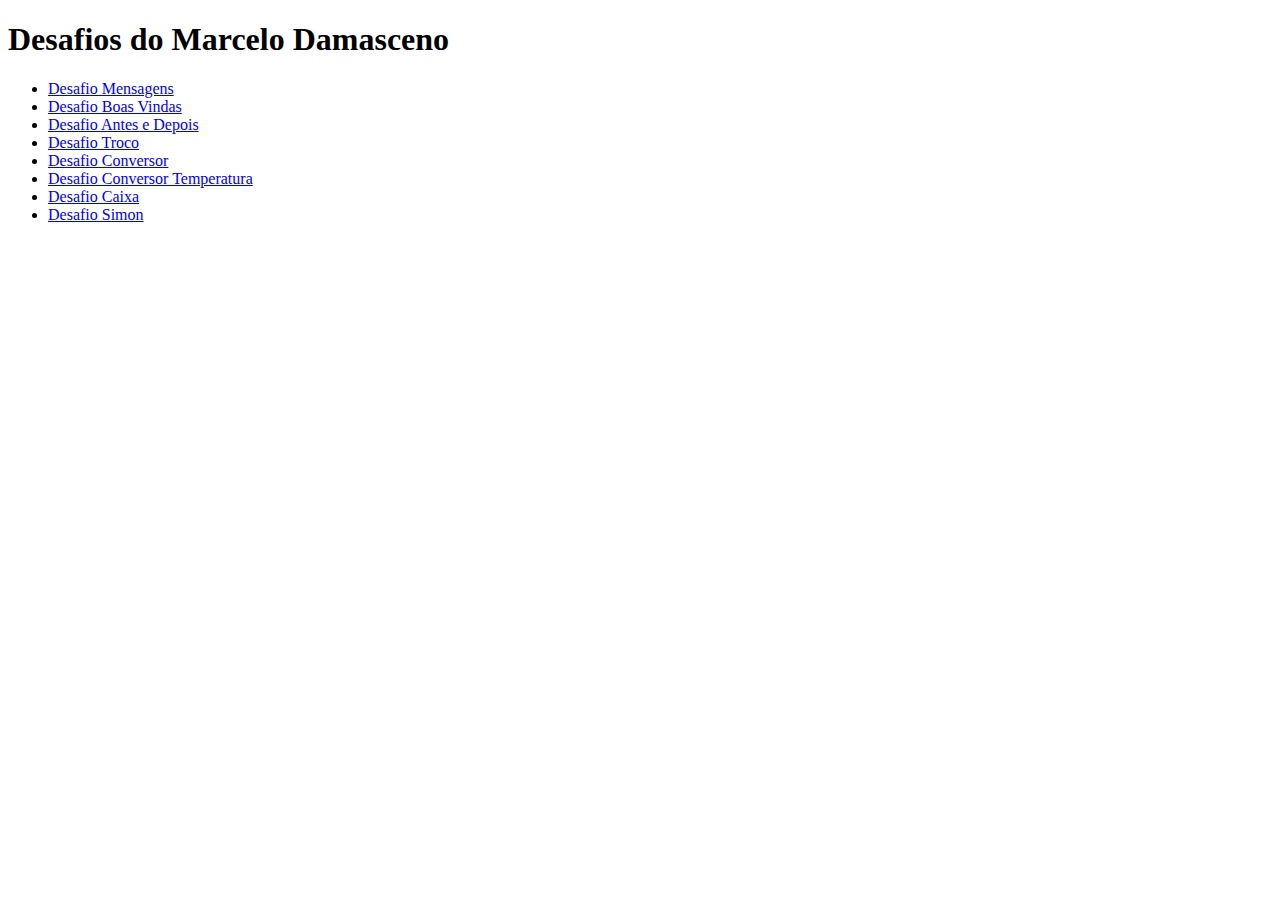
<file: index.html>
<!DOCTYPE html>
<html lang="en">

<head>
  <meta charset="UTF-8">
  <meta http-equiv="X-UA-Compatible" content="IE=edge">
  <meta name="viewport" content="width=device-width, initial-scale=1.0">
  <title>Desafios</title>
  <link rel="stylesheet" href="https://cdn.jsdelivr.net/npm/bootstrap@5.1.1/dist/css/bootstrap.min.css"
    integrity="sha384-F3w7mX95PdgyTmZZMECAngseQB83DfGTowi0iMjiWaeVhAn4FJkqJByhZMI3AhiU" crossorigin="anonymous">
  <script src="https://cdn.jsdelivr.net/npm/bootstrap@5.1.1/dist/js/bootstrap.min.js"
    integrity="sha384-skAcpIdS7UcVUC05LJ9Dxay8AXcDYfBJqt1CJ85S/CFujBsIzCIv+l9liuYLaMQ/"
    crossorigin="anonymous"></script>
</head>

<body>
  <div class="container">
    <div class="row">
      <h1>Desafios do Marcelo Damasceno</h1>
    </div>
    <div class="row">
      <ul class="list-group">
        <li class="list-group-item"><a href="https://marmundo.github.io/desafios-js/desafio-mensagens/">
            Desafio Mensagens
          </a></li>
        <li class="list-group-item"><a href="https://marmundo.github.io/desafios-js/desafio-boasvindas/">
            Desafio Boas Vindas
          </a></li>
        <li class="list-group-item"><a href="https://marmundo.github.io/desafios-js/desafio-antes-depois/">
            Desafio Antes e Depois
          </a></li>
        <li class="list-group-item"><a href="https://marmundo.github.io/desafios-js/desafio-troco/">
            Desafio Troco
          </a></li>
        <li class="list-group-item"><a href="https://marmundo.github.io/desafios-js/desafio-conversor/">
            Desafio Conversor
          </a></li>
        <li class="list-group-item"><a href="https://marmundo.github.io/desafios-js/desafio-conversor-temperatura/">
            Desafio Conversor Temperatura
          </a></li>
        <li class="list-group-item"><a href="https://marmundo.github.io/desafios-js/desafio-caixa/">
            Desafio Caixa
          </a></li>
          <li class="list-group-item"><a href="https://marmundo.github.io/desafios-js/desafio-simon/">
            Desafio Simon
          </a></li>
      </ul>
    </div>
  </div>
</body>

</html>
</file>
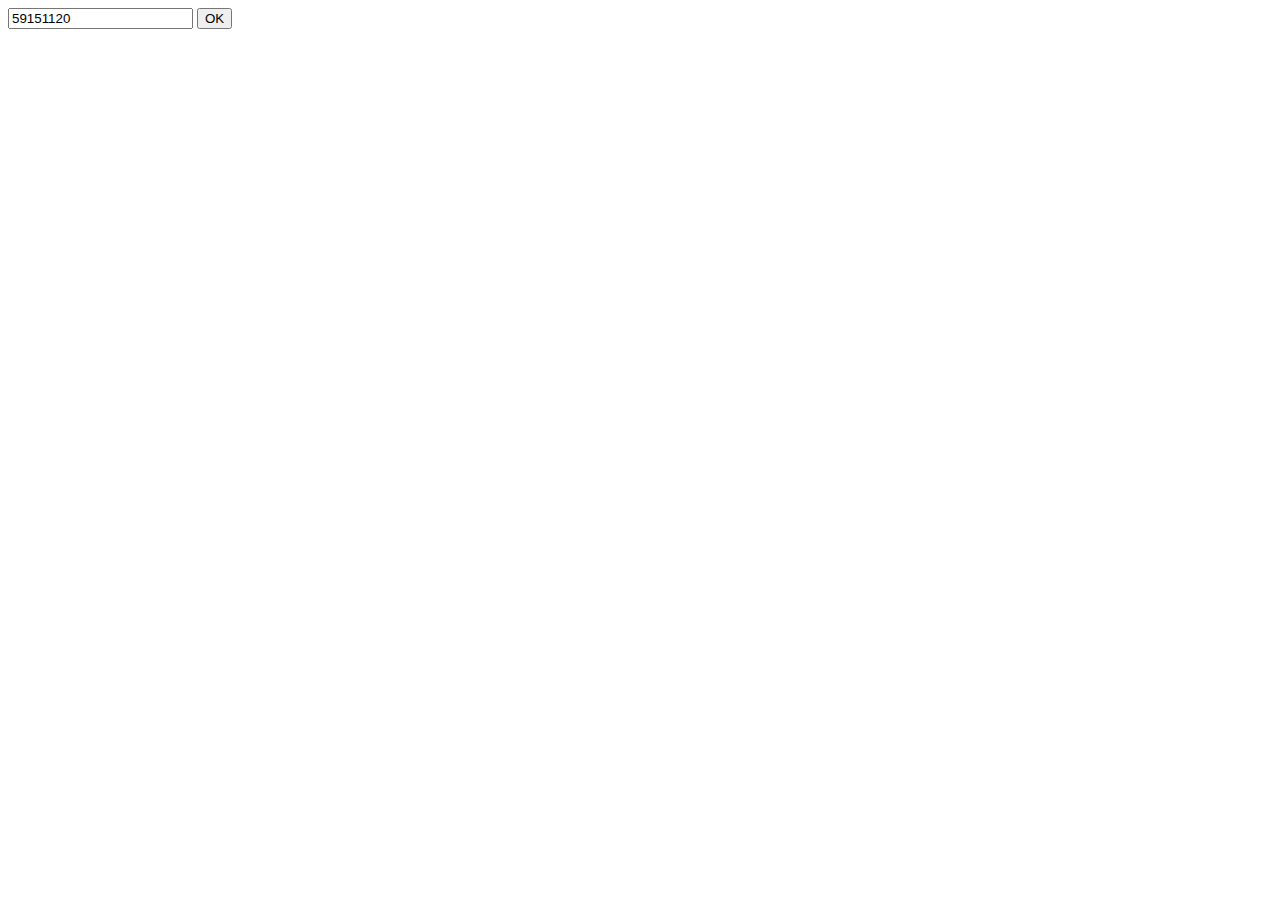
<file: assincrono/index.html>
<!DOCTYPE html>
<html lang="en">
  <head>
    <meta charset="UTF-8" />
    <meta http-equiv="X-UA-Compatible" content="IE=edge" />
    <meta name="viewport" content="width=device-width, initial-scale=1.0" />
    <title>CEP</title>
  </head>
  <body>
    <form action="" method="get">
      <input type="number" name="cep" id="" value="59151120">
      <button id="getEndereco">OK</button>
    </form>
    <div id="endereco"></div>
    <script src="js-assincrono-CEP.js"></script>
  </body>
</html>
</file>
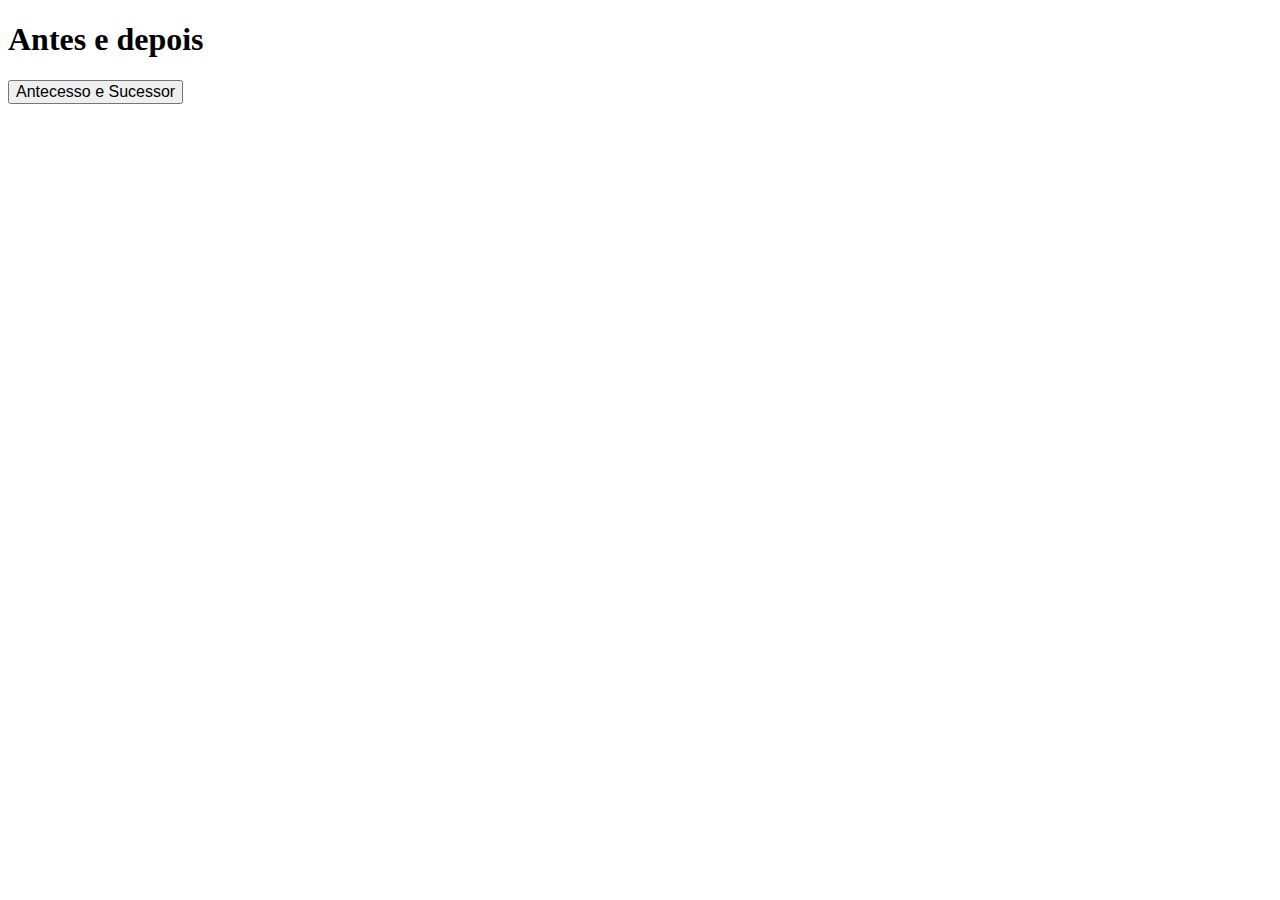
<file: desafio-antes-depois/index.html>
<!DOCTYPE html>
<html lang="pt-br">

<head>
  <meta charset="UTF-8">
  <meta http-equiv="X-UA-Compatible" content="IE=edge">
  <meta name="viewport" content="width=device-width, initial-scale=1.0">
  <title>Desafio Mensagens</title>
  <link rel="stylesheet" href="https://cdn.jsdelivr.net/npm/bootstrap@5.1.1/dist/css/bootstrap.min.css"
    integrity="sha384-F3w7mX95PdgyTmZZMECAngseQB83DfGTowi0iMjiWaeVhAn4FJkqJByhZMI3AhiU" crossorigin="anonymous">
  <script src="https://cdn.jsdelivr.net/npm/bootstrap@5.1.1/dist/js/bootstrap.min.js"
    integrity="sha384-skAcpIdS7UcVUC05LJ9Dxay8AXcDYfBJqt1CJ85S/CFujBsIzCIv+l9liuYLaMQ/"
    crossorigin="anonymous"></script>
  <style>
    button {
      font-size: 16px;
    }
  </style>
</head>

<body>
  <div class="container">
    <div class="row">
      <h1>Antes e depois</h1>
    </div>
    <div class="row">
      <div class="col">
        <button class="btn btn-primary" onclick="bt1()">Antecesso e Sucessor</button>
      </div>
    </div>



</body>
</div>
<script>
  function bt1() {
    var num = prompt("Digite um número inteiro qualquer")
    alert(`Antes de ${num}, temos o número ${num - 1}\n Depois de ${num}, temos o número ${num + 1}`)
  }
</script>

</html>
</file>
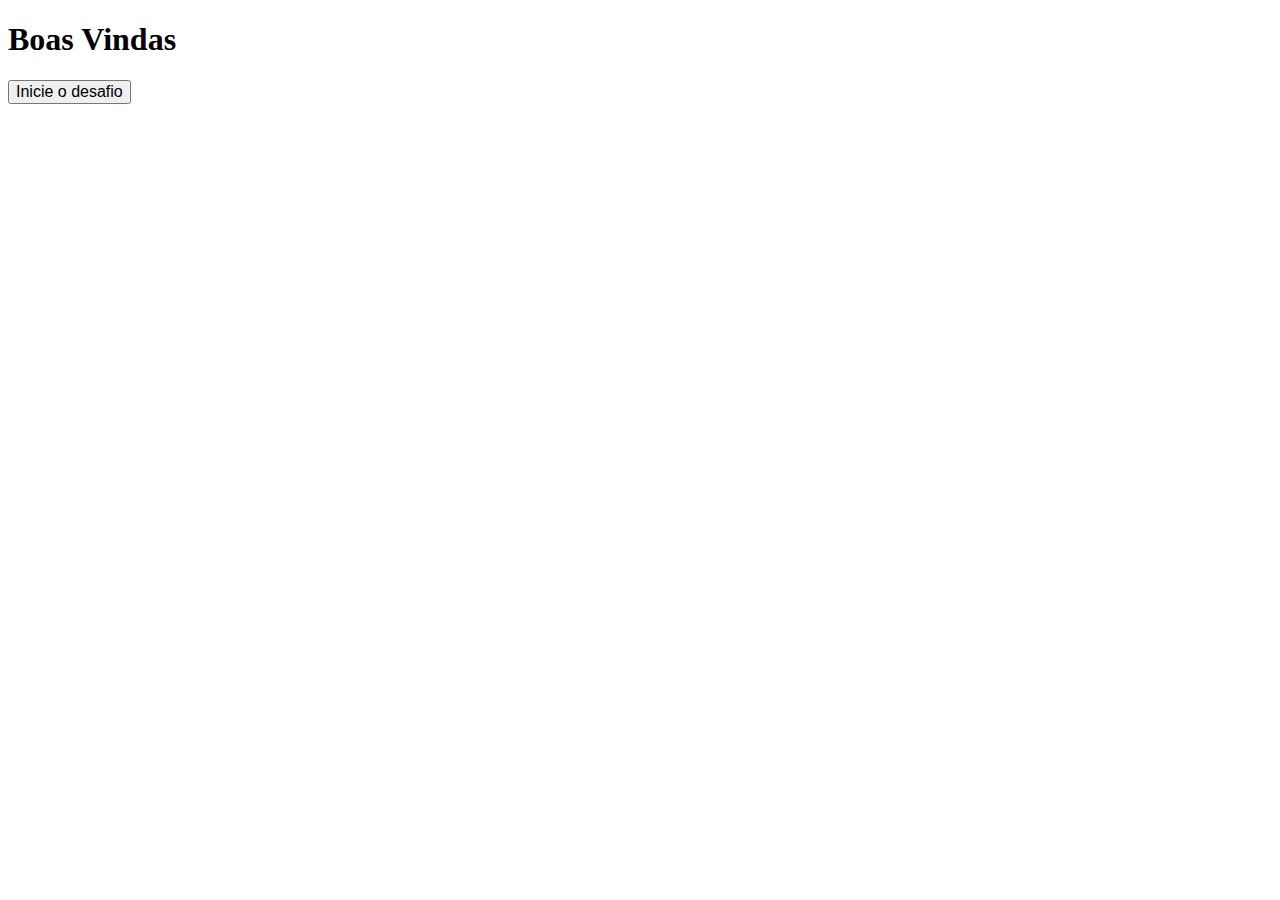
<file: desafio-boasvindas/index.html>
<!DOCTYPE html>
<html lang="pt-br">

<head>
  <meta charset="UTF-8">
  <meta http-equiv="X-UA-Compatible" content="IE=edge">
  <meta name="viewport" content="width=device-width, initial-scale=1.0">
  <title>Desafio Mensagens</title>
  <link rel="stylesheet" href="https://cdn.jsdelivr.net/npm/bootstrap@5.1.1/dist/css/bootstrap.min.css"
    integrity="sha384-F3w7mX95PdgyTmZZMECAngseQB83DfGTowi0iMjiWaeVhAn4FJkqJByhZMI3AhiU" crossorigin="anonymous">
  <script src="https://cdn.jsdelivr.net/npm/bootstrap@5.1.1/dist/js/bootstrap.min.js"
    integrity="sha384-skAcpIdS7UcVUC05LJ9Dxay8AXcDYfBJqt1CJ85S/CFujBsIzCIv+l9liuYLaMQ/"
    crossorigin="anonymous"></script>
  <style>
    button {
      font-size: 16px;
    }
  </style>
</head>

<body>
  <div class="container">
    <div class="row">
      <h1>Boas Vindas</h1>
    </div>
    <div class="row">
      <div class="col">
        <button class="btn btn-primary" onclick="bt()">Inicie o desafio</button>
      </div>
    </div>



</body>
</div>
<script>
  function bt() {
    var nome = prompt("Qual o seu nome?")
    var idade = prompt(`Olá, ${nome}! Quantos anos você tem?`)
    alert(`Acabei de conhecer ${nome}, que tem ${idade} anos de idade!`)
  }

</script>

</html>
</file>
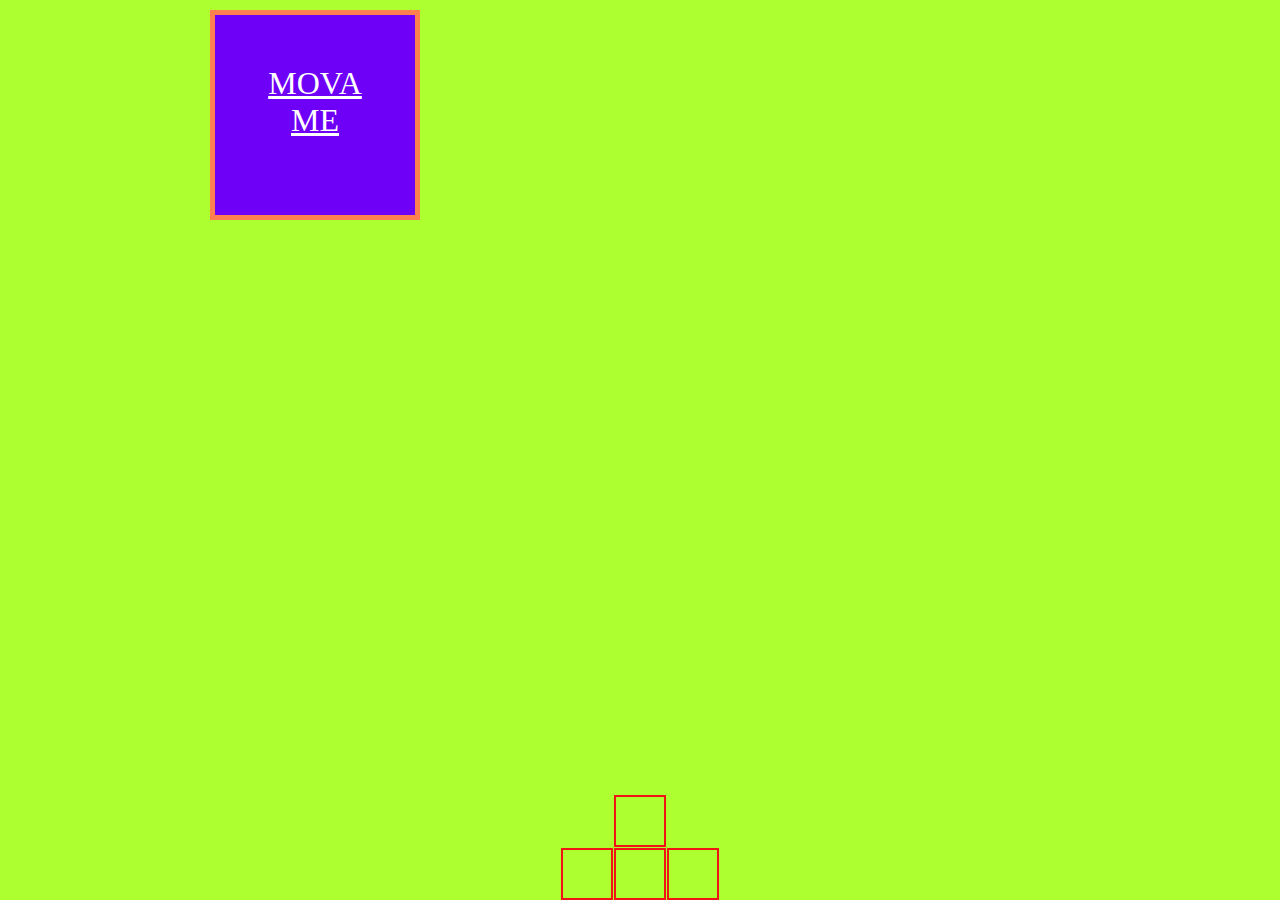
<file: desafio-caixa/index.html>
<!DOCTYPE html>
<html lang="pt-BR">

<head>
  <meta charset="UTF-8">
  <meta name="viewport" content="width=device-width, initial-scale=1.0">
  <link rel="stylesheet" href="style.css">
  <link rel="stylesheet" href="https://cdnjs.cloudflare.com/ajax/libs/font-awesome/5.15.1/css/all.min.css"
    integrity="sha512-+4zCK9k+qNFUR5X+cKL9EIR+ZOhtIloNl9GIKS57V1MyNsYpYcUrUeQc9vNfzsWfV28IaLL3i96P9sdNyeRssA=="
    crossorigin="anonymous" />
  <title>Document</title>


</head>

<body>


  <div id="caixa">
    <p class="center" id="texto_caixa">MOVA ME</p>
  </div>


  <div id="wrapper">
    <div id="controls">
      <i id="keyboard_key_up" class="fas fa-arrow-up movements_control"></i>

      <i id="keyboard_key_left" class="fas fa-arrow-left movements_control"></i>
      <i id="keyboard_key_down" class="fas fa-arrow-down movements_control"></i>
      <i id="keyboard_key_right" class="fas fa-arrow-right movements_control"></i>
    </div>
  </div>

  <script src="script.js"></script>
</body>

</html>
</file>
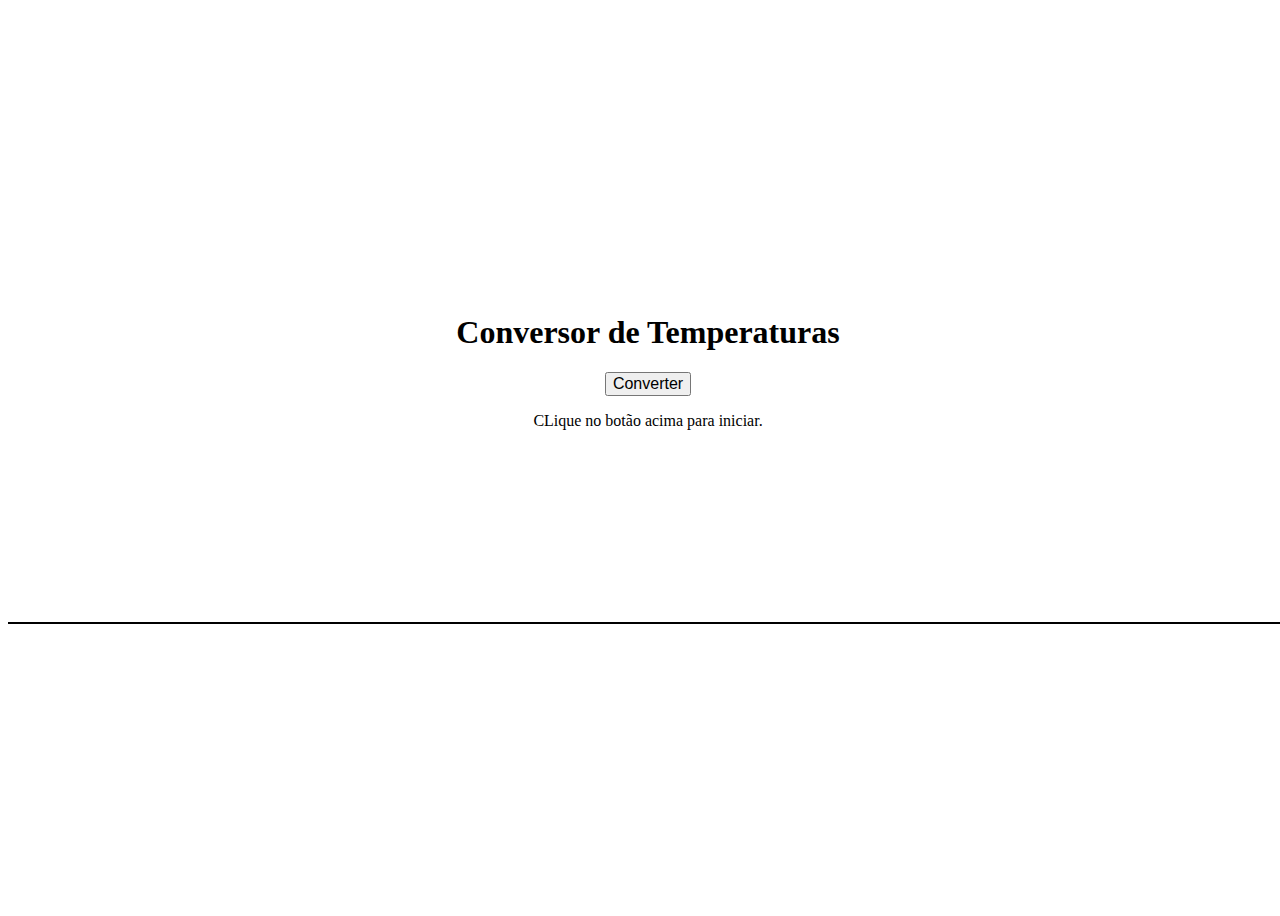
<file: desafio-conversor-temperatura/index.html>
<!DOCTYPE html>
<html lang="pt-br">

<head>
  <meta charset="UTF-8">
  <meta http-equiv="X-UA-Compatible" content="IE=edge">
  <meta name="viewport" content="width=device-width, initial-scale=1.0">
  <title>Desafio Conversor</title>
  <!-- CSS only -->
  <link href="https://cdn.jsdelivr.net/npm/bootstrap@5.1.1/dist/css/bootstrap.min.css" rel="stylesheet"
    integrity="sha384-F3w7mX95PdgyTmZZMECAngseQB83DfGTowi0iMjiWaeVhAn4FJkqJByhZMI3AhiU" crossorigin="anonymous">

  <!-- JavaScript Bundle with Popper -->
  <script src="https://cdn.jsdelivr.net/npm/bootstrap@5.1.1/dist/js/bootstrap.bundle.min.js"
    integrity="sha384-/bQdsTh/da6pkI1MST/rWKFNjaCP5gBSY4sEBT38Q/9RBh9AH40zEOg7Hlq2THRZ"
    crossorigin="anonymous"></script>
  <style>
    button {
      font-size: 16px;
    }

    .container {
      height: 100vh;
      width: 100vw;
      display: flex;
      align-items: center;
      justify-content: center;
    }

    .principal {
      width: 100vw;

    }

    .mt15 {
      margin-top: 15%;
    }

    #content {
      border: 1pt solid black
    }

    .center {
      text-align: center;
    }
  </style>
</head>

<body>
  <div class="container ">
    <div class="principal">
      <div class="row">
        <div class="col-12 ">
          <h1 class="center">Conversor de Temperaturas</h1>
        </div>
      </div>

      <div class="row mt-3 justify-content-center ">
        <div class="col-5 center">
          <button class="btn btn-primary" onclick="bt1()">Converter</button>
          <p>CLique no botão acima para iniciar.</p>
        </div>
      </div>

      <div class="row">
        <div class="col mt15 border border-dark border-4" id="content">

        </div>
      </div>
    </div>
  </div>

  <script>
    function bt1() {
      var temperatura = prompt("Digite uma temperatura em Celsius?")
      var content = document.querySelector("#content");

      content.innerHTML = `<h3>A temperatura de ${temperatura} C, corresponte a...</h3>\n
      <p>
        ${(temperatura * 9 / 5) + 32} F (Fahrenheit) </p>
        <p>${Number(temperatura) + 273.15} K (Kelvin)\n </p>
      `
    }
  </script>
</body>


</html>
</file>
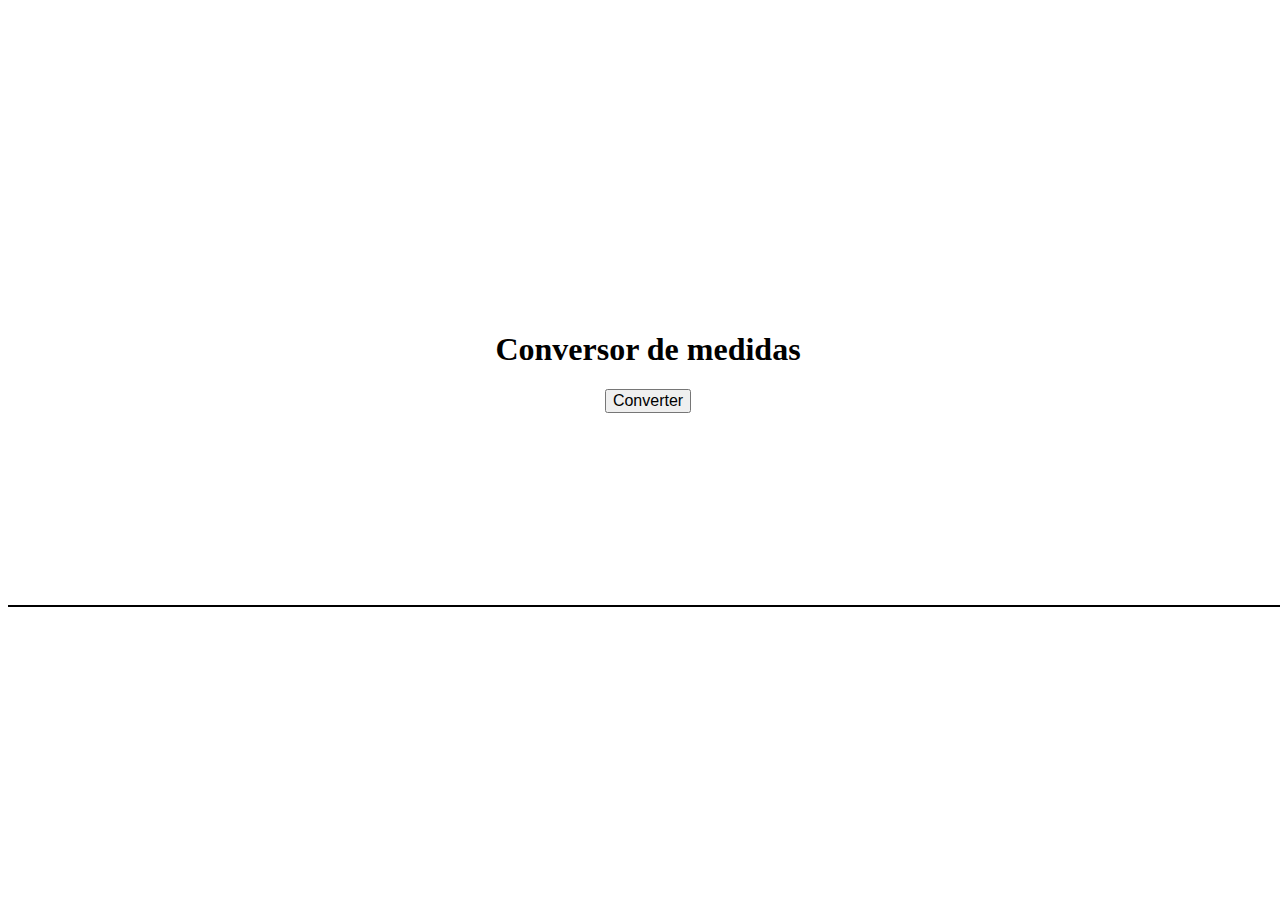
<file: desafio-conversor/index.html>
<!DOCTYPE html>
<html lang="pt-br">

<head>
  <meta charset="UTF-8">
  <meta http-equiv="X-UA-Compatible" content="IE=edge">
  <meta name="viewport" content="width=device-width, initial-scale=1.0">
  <title>Desafio Conversor</title>
  <!-- CSS only -->
  <link href="https://cdn.jsdelivr.net/npm/bootstrap@5.1.1/dist/css/bootstrap.min.css" rel="stylesheet"
    integrity="sha384-F3w7mX95PdgyTmZZMECAngseQB83DfGTowi0iMjiWaeVhAn4FJkqJByhZMI3AhiU" crossorigin="anonymous">

  <!-- JavaScript Bundle with Popper -->
  <script src="https://cdn.jsdelivr.net/npm/bootstrap@5.1.1/dist/js/bootstrap.bundle.min.js"
    integrity="sha384-/bQdsTh/da6pkI1MST/rWKFNjaCP5gBSY4sEBT38Q/9RBh9AH40zEOg7Hlq2THRZ"
    crossorigin="anonymous"></script>
  <style>
    button {
      font-size: 16px;
    }

    .container {
      height: 100vh;
      width: 100vw;
      display: flex;
      align-items: center;
      justify-content: center;
    }

    .principal {
      width: 100vw;

    }

    .mt15 {
      margin-top: 15%;
    }

    #content {
      border: 1pt solid black
    }

    .center {
      text-align: center;
    }
  </style>
</head>

<body>




  <div class="container ">
    <div class="principal">
      <div class="row">
        <div class="col-12 ">
          <h1 class="center">Conversor de medidas</h1>
        </div>
      </div>

      <div class="row mt-3 justify-content-center ">
        <div class="col-5 center">
          <button class="btn btn-primary" onclick="bt1()">Converter</button>
        </div>
      </div>

      <div class="row">
        <div class="col mt15 border border-dark border-4" id="content">

        </div>
      </div>
    </div>
  </div>

  <script>
    function bt1() {
      var distancia = prompt("Digite uma distância em metros (m)?")
      var content = document.querySelector("#content");

      content.innerHTML = `<h2>A distância de ${distancia} metros, corresponte a...</h2>\n
      <p>
        ${distancia / 100} quilometros (km) </p>
        <p>${distancia / 10} Hm\n </p>
          <p>${distancia / 10} Dam\n </p>
            <p>${distancia * 10} dm\n </p>
              <p>${distancia * 100} cm\n </p>
                <p>${distancia * 100} mm\n </p>
     
      `
    }
  </script>
</body>


</html>
</file>
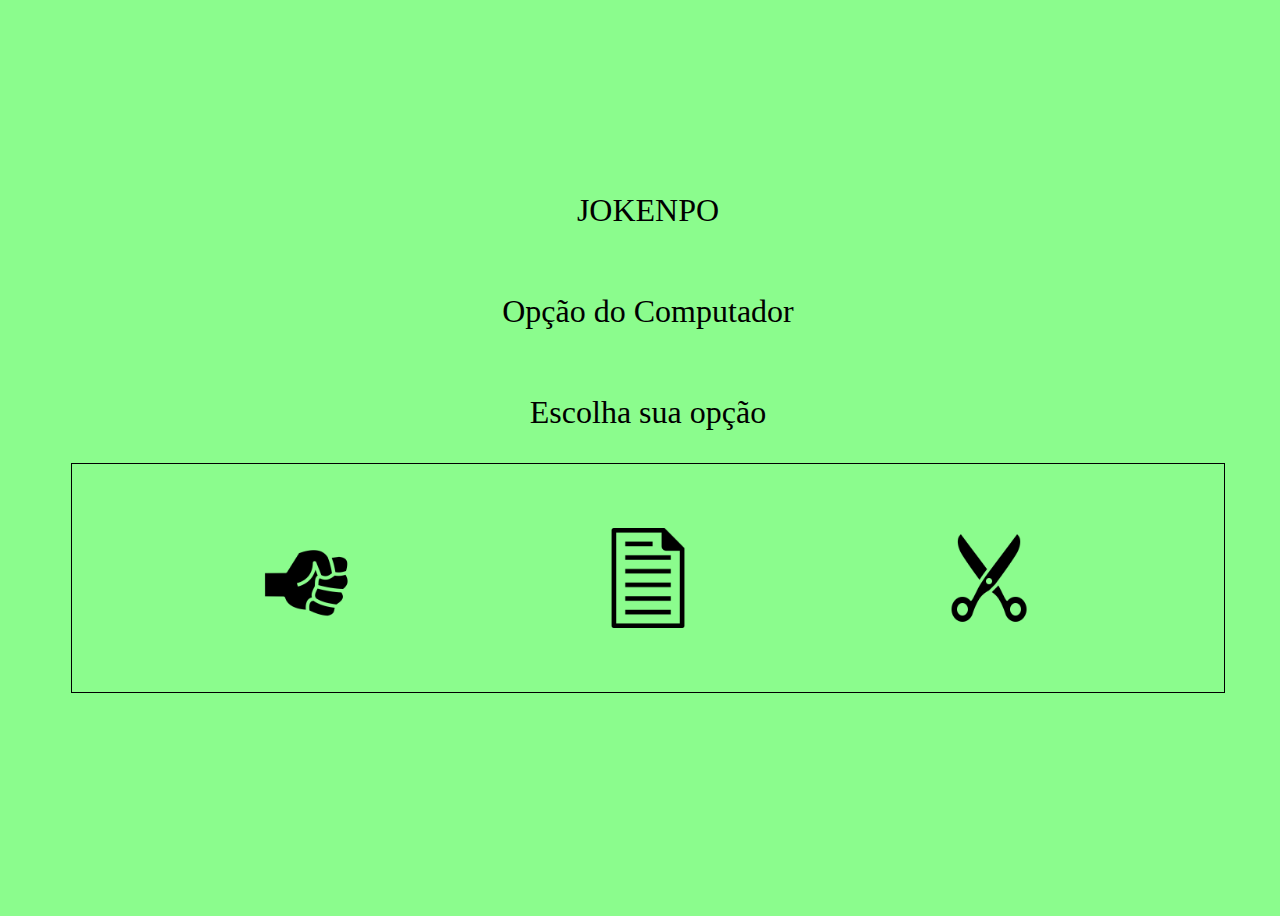
<file: desafio-jokenpo/index.html>
<!DOCTYPE html>
<html lang="pt-br">
<head>
  <meta charset="UTF-8">
  <meta http-equiv="X-UA-Compatible" content="IE=edge">
  <meta name="viewport" content="width=device-width, initial-scale=1.0">
  <title>JOKENPO</title>
  <link rel="stylesheet" href="style.css">
</head>
<body>
  <div id="container">
    <div id="titulo">
      <p id="titulo-jogo">JOKENPO</p>
    </div>
    <p>Opção do Computador</p>
    <div class="center" id="escolha-ia">
      
    </div>
    <p>Escolha sua opção</p>
    <div id="opcoes-jogador">
      
      <div class="center" id="pedra" onclick="escolher('pedra')">
        <img src="images/pedra.png" alt="pedra" srcset="" width="10px" height="10px">
      </div>
      <div class="center" id="papel" onclick="escolher('papel')">
        <img src="images/papel.png" alt="papel" srcset="">
      </div>
      <div class="center" id="tesoura" onclick="escolher('tesoura')">
        <img src="images/tesoura.png" alt="tesoura" srcset="">
      </div>
    </div>
    <div id="resultado" >
      <p id="resultado-jogo"></p>
    </div>
  </div>
<script src="script.js"></script>
</body>

</html>
</file>
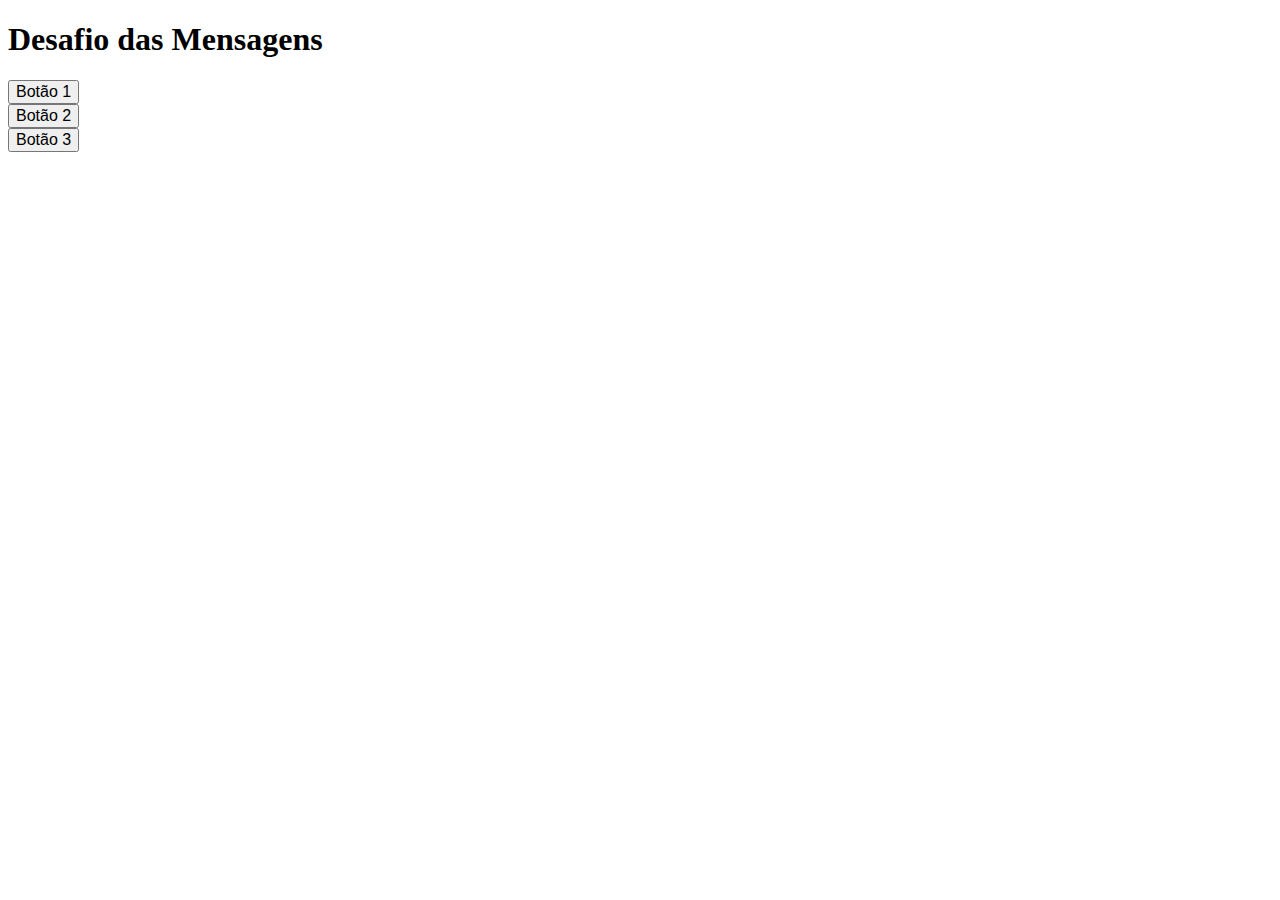
<file: desafio-mensagens/index.html>
<!DOCTYPE html>
<html lang="pt-br">

<head>
  <meta charset="UTF-8">
  <meta http-equiv="X-UA-Compatible" content="IE=edge">
  <meta name="viewport" content="width=device-width, initial-scale=1.0">
  <title>Desafio Mensagens</title>
  <link rel="stylesheet" href="https://cdn.jsdelivr.net/npm/bootstrap@5.1.1/dist/css/bootstrap.min.css"
    integrity="sha384-F3w7mX95PdgyTmZZMECAngseQB83DfGTowi0iMjiWaeVhAn4FJkqJByhZMI3AhiU" crossorigin="anonymous">
  <script src="https://cdn.jsdelivr.net/npm/bootstrap@5.1.1/dist/js/bootstrap.min.js"
    integrity="sha384-skAcpIdS7UcVUC05LJ9Dxay8AXcDYfBJqt1CJ85S/CFujBsIzCIv+l9liuYLaMQ/"
    crossorigin="anonymous"></script>
  <style>
    button {
      font-size: 16px;
    }
  </style>
</head>

<body>
  <div class="container">
    <div class="row">
      <h1>Desafio das Mensagens</h1>
    </div>
    <div class="row">
      <div class="col-4">
        <button class="btn btn-primary" onclick="bt1()">Botão 1</button>
      </div>
      <div class="col-4">
        <button class="btn btn-primary" onclick="bt2()">Botão 2</button>
      </div>
      <div class="col-4">
        <button class="btn btn-primary" onclick="bt3()">Botão 3</button>
      </div>
    </div>



</body>
</div>
<script>
  function bt1() {
    alert("Você clicou no 1 botão")
  }
  function bt2() {
    alert("Você clicou no 2 botão")
  }
  function bt3() {
    alert("Você clicou no 3 botão")
  }
</script>

</html>
</file>
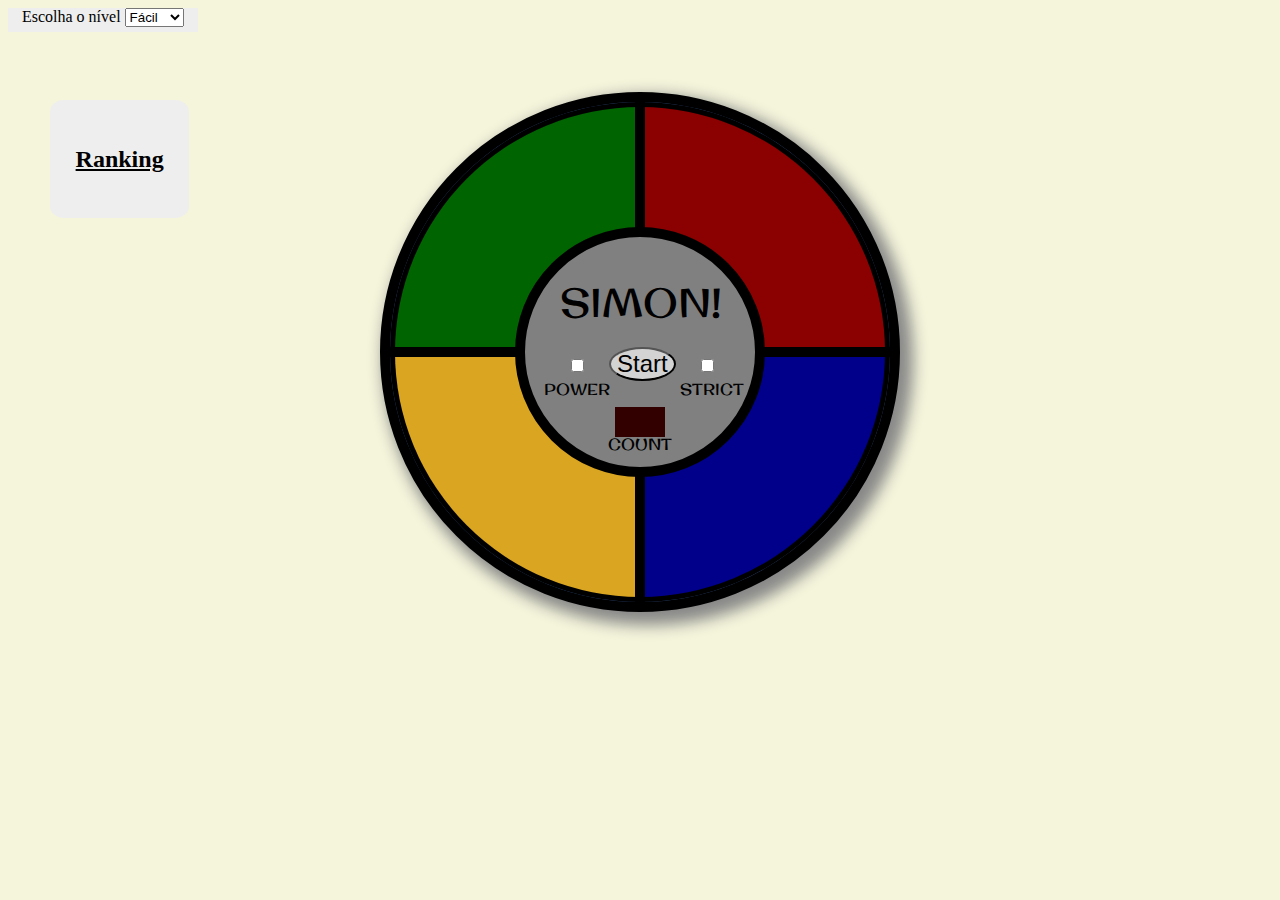
<file: desafio-simon/index.html>
<!DOCTYPE html>
<html lang="en">
<head>
  <meta charset="UTF-8">
  <meta http-equiv="X-UA-Compatible" content="IE=edge">
  <meta name="viewport" content="width=device-width, initial-scale=1.0">
  <title>Simon</title>
  <link rel="stylesheet" href="style.css">
  <link href="https://fonts.googleapis.com/css?family=Original+Surfer&effect=emboss" rel="stylesheet" type="text/css">
  <audio id="clip1">
  	<source src="https://s3.amazonaws.com/freecodecamp/simonSound1.mp3"></source>
  </audio>
  <audio id="clip2">
  	<source src="https://s3.amazonaws.com/freecodecamp/simonSound2.mp3"></source>
  </audio>
  <audio id="clip3">
  	<source src="https://s3.amazonaws.com/freecodecamp/simonSound3.mp3"></source>
  </audio>
  <audio id="clip4">
  	<source src="https://s3.amazonaws.com/freecodecamp/simonSound4.mp3"></source>
  </audio>
</head>
<body>
  <div id="ranking">
    <h2>Ranking</h2>
    <div id="ranking-pontuacao">
    </div>
  </div>
  <form >
    <label for="niveis">Escolha o nível</label>
    <select name="" id="niveis">
      <option value="10">Fácil</option>
      <option value="20">Médio</option>
      <option value="50">Difícil</option>
    </select>
  </form>
  <div id="socialmedia" class="modal">
    <div class="modal-content">
      <span class="close">&times;</span>
      <h3>Compartilhe nas redes sociais</h3>
      <button id="fb">FaceBook</button>
      <button id="twitter">Twitter</button>
    </div>
  </div>
  <div id="outer-circle">
    <div id="topleft"></div>
    <div id="topright"></div>
    <div id="bottomleft"></div>
    <div id="bottomright"></div>
    <div id="inner-circle">
      <div id="title" class="font-effect-emboss">SIMON!</div>
      <div id="switches">
        <input type="checkbox" class="toggle" id="on">
        <button class="button" id="start">Start</button>
        <input type="checkbox" class="toggle" id="strict">
      </div>
      <div class="text1">
        <span>POWER</span><span>STRICT</span>
      </div>
      <div id="turn"></div>
      <div class="text2">
        COUNT
      </div>
    </div>
  </div>

  
  <script src="script.js"></script>
</body>
</html>
</file>
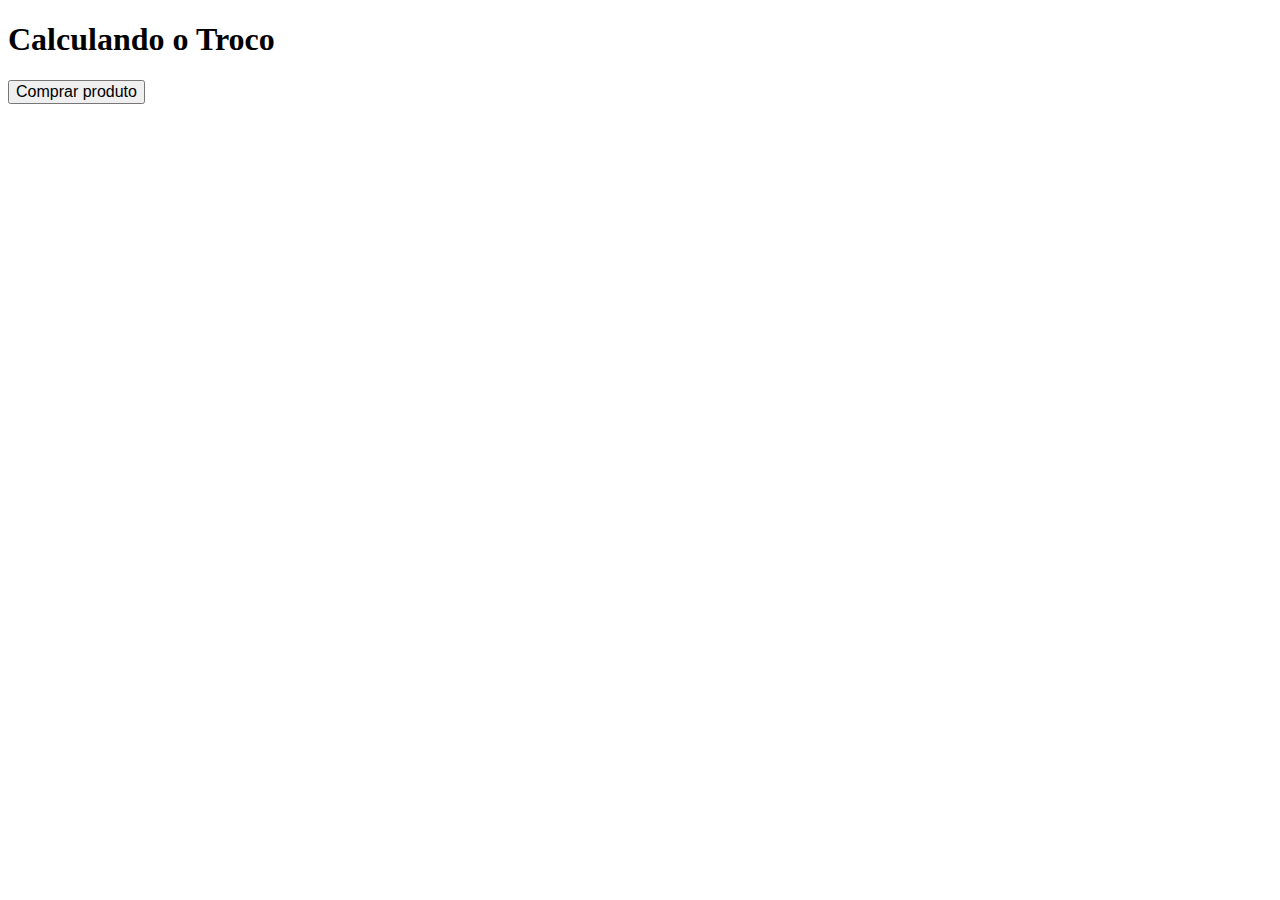
<file: desafio-troco/index.html>
<!DOCTYPE html>
<html lang="pt-br">

<head>
  <meta charset="UTF-8">
  <meta http-equiv="X-UA-Compatible" content="IE=edge">
  <meta name="viewport" content="width=device-width, initial-scale=1.0">
  <title>Desafio Mensagens</title>
  <link rel="stylesheet" href="https://cdn.jsdelivr.net/npm/bootstrap@5.1.1/dist/css/bootstrap.min.css"
    integrity="sha384-F3w7mX95PdgyTmZZMECAngseQB83DfGTowi0iMjiWaeVhAn4FJkqJByhZMI3AhiU" crossorigin="anonymous">
  <script src="https://cdn.jsdelivr.net/npm/bootstrap@5.1.1/dist/js/bootstrap.min.js"
    integrity="sha384-skAcpIdS7UcVUC05LJ9Dxay8AXcDYfBJqt1CJ85S/CFujBsIzCIv+l9liuYLaMQ/"
    crossorigin="anonymous"></script>
  <style>
    button {
      font-size: 16px;
    }
  </style>
</head>

<body>
  <div class="container">
    <div class="row">
      <h1>Calculando o Troco</h1>
    </div>
    <div class="row">
      <div class="col">
        <button class="btn btn-primary" onclick="bt1()">Comprar produto</button>
      </div>
    </div>



</body>
</div>
<script>
  function bt1() {
    var produto = prompt("Que produto você está comprando?")
    var valor = prompt(`Quanto custa ${produto} que você está comprando?`)
    var valorPago = prompt(`Qual foi o valor que você deu para pagar ${produto}?`)
    alert(`Você comprou ${produto} que custou R$${valor}.\nDeu R$${valorPago} em dinheiro e vai receber R$${valorPago - valor} de troco.\nVolte Sempre!`)
  }
</script>

</html>
</file>
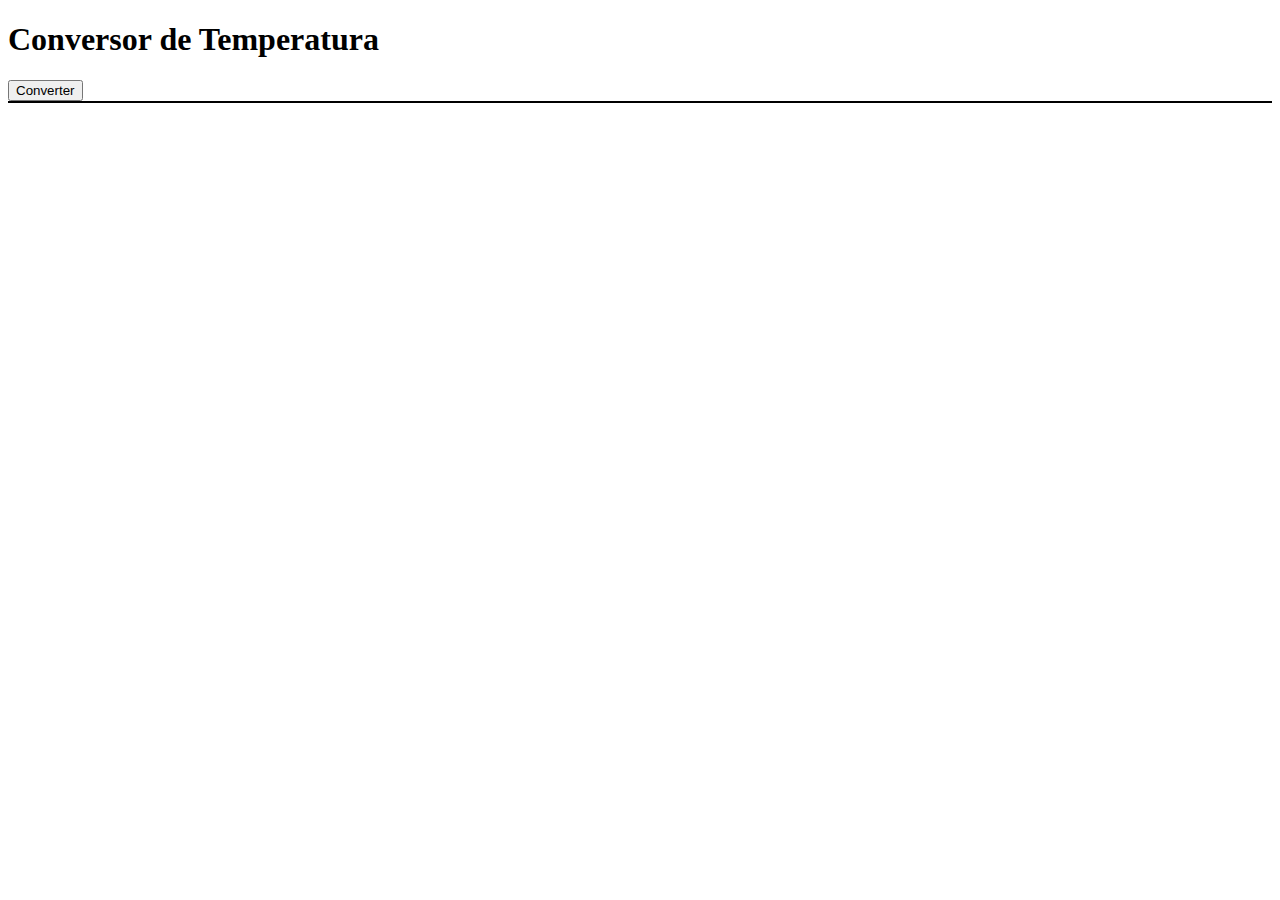
<file: ana.html>
<!DOCTYPE html>
<html lang="pt-br">

<head>
  <meta charset="UTF-8">
  <meta name="viewport" content="width=device-width, initial-scale = 1.0 ">
  <style>
    button {
      padding: 10px;
    }

    div {
      border: 1pt solid black
    }
  </style>
</head>

<body>
  <h1>Conversor de Temperatura</h1>
  <input type="button" value="Converter" onclick="converter()">
  <div id="conteudo">

  </div>
  <script>
    function converter() {
      let temperatura = Number(window.prompt('Qual é a temperatura ?'))
      let fare = (temperatura * 9 / 5) + 32
      let kelvin = temperatura + 273.15

      document.querySelector("#conteudo").innerHTML = `<ul>
        <li>${temperatura} C</li>
        <li>${fare} F</li>
        <li>${kelvin} K</li>
        </ul>`

    }
  </script>
</body>

</html>
</file>
<file: desafio-caixa/style.css>
#caixa {
  height: 200px;
  width: 200px;
  background-color: rgb(111, 0, 248);
  position: absolute;
  left: 210px;
  top: 10px;
  display: flex;
  justify-content: center;
  align-items: center;
  border: 5px solid coral;
}

body {
  background-color: greenyellow;
}

#texto_caixa {
  color: rgb(255, 255, 255);
  font-size: 2rem;
  text-align: center;
  text-decoration: underline;
}

.fas {
  font-size: 1.5em;
  text-align: center;
}

.center {
  margin: auto;
  padding: 10px;
  width: 50%;
  height: 50%;
}

body {
  margin: 0;
  padding: 0;
}

#wrapper {
  display: flex;
  height: 100vh;
  justify-content: center;
  align-items: center;
}

#controls {
  display: inline-grid;
  grid-column-gap: 0;
  align-self: end;
}

.movements_control {
  border: solid 2px rgb(240, 21, 21);
  margin: 0.5px;
  padding: 0;
  height: 2em;
  width: 2em;
}

#keyboard_key_up {
  grid-column-start: 2;
  display: flex;
  justify-content: center;
}

#keyboard_key_left {
  grid-column-start: 1;
  display: flex;
  justify-content: center;
}

#keyboard_key_down {
  display: flex;
  justify-content: center;
}

#keyboard_key_right {
  grid-column-start: 3;
  display: flex;
  justify-content: center;
}

/* @media (min-width: 721px) {
  .movements_control {
    width: 40px;
    height: 40px;
  }
} */

/* @media (max-width: 720px) {
  .movements_control {
    width: 20px;
    height: 20px;
  }
} */
</file>
<file: desafio-jokenpo/style.css>
#container{
  display: flex;
  flex-direction: column;
  align-items: center;
  justify-content: center;
  width: 100vw;
  height: 100vh;
  z-index: 1;
}

body{
background: rgba(81, 250, 84, 0.668);
}

p{
  font-size: 2rem;
}

#resultado{
  display: flex;
  flex-direction: column;
  align-items: center;
}
#resultado-jogo{
  text-decoration: underline;
}

#opcoes-jogador{
  width: 80%;
  display: flex;
  justify-content: space-around;
  padding: 5%;
  border: 1pt solid black
}
.center{
  display: flex;
  align-items: center;
  justify-content: center;
}
img{
  width: 100px;
  max-width: 400px;
  height: auto;
}
</file>
<file: desafio-simon/style.css>
body {
  background-color: beige;
}

#ranking{
  position: absolute;
  left:50px;
  top:100px;
  background-color: #eeeeee;
  border-radius: 10%;
  padding: 2%;
}
h2{
  text-decoration: underline;
}
.toggle {
  margin-left: 20px;
  margin-right: 20px;
}

.button {
  border-radius: 50% !important;
  font-size: 1.5em;
  background-color: lightgray;
}

#switches {
  position: absolute;
  font-family: 'Original Surfer', cursive;
  margin-left: 26px;
  margin-top: 110px;
}

.text2 {
  position: absolute;
  font-family: 'Original Surfer', cursive;
  margin-left: 83px;
  margin-top: 197px;
}

.text1 {
  position: absolute;
  font-family: 'Original Surfer', cursive;
  margin-left: 19px;
  margin-top: 142px;
}

.text1 span:last-child {
  padding-left: 70px;
}

#title {
  font-family: 'Original Surfer', cursive;
  position: absolute;
  font-size: 40px;
  margin-left: 35px;
  margin-top: 40px;
}

#turn {
  position: absolute;
  background-color: #330000;
  color: red;
  font-family: courier;
  font-size: 20px;
  height: 30px;
  width: 50px;
  margin-left: 90px;
  margin-top: 170px;
  text-align: center;
  vertical-align: middle;
  line-height: 30px;
}

#outer-circle {
  background-color: #385a94;
  border-radius: 50%;
  height: 500px;
  width: 500px;
  position: relative;
  border-style: solid;
  border-width: 10px;
  margin: auto;
  margin-top: 60px;
  box-shadow: 8px 8px 15px 5px #888888;
}

#topleft {
  position: absolute;
  height: 250px;
  width: 250px;
  border-radius: 250px 0 0 0;
  -moz-border-radius: 250px 0 0 0;
  -webkit-border-radius: 250px 0 0 0;
  background-color: darkgreen;
  top: 50%;
  left: 50%;
  margin: -250px 0px 0px -250px;
  border-style: solid;
  border-width: 5px;
  box-sizing: border-box;
  -moz-box-sizing: border-box;
  -webkit-box-sizing: border-box;
}

#topright {
  position: absolute;
  height: 250px;
  width: 250px;
  border-radius: 0 250px 0 0;
  -moz-border-radius: 0 250px 0 0;
  -webkit-border-radius: 0 250px 0 0;
  background-color: darkred;
  top: 50%;
  left: 50%;
  margin: -250px 0px 0px 0px;
  border-style: solid;
  border-width: 5px;
  box-sizing: border-box;
  -moz-box-sizing: border-box;
  -webkit-box-sizing: border-box;
}

#bottomleft {
  position: absolute;
  height: 250px;
  width: 250px;
  border-radius: 0 0 0 250px;
  -moz-border-radius: 0 0 0 250px;
  -webkit-border-radius: 0 0 0 250px;
  background-color: goldenrod;
  top: 50%;
  left: 50%;
  margin: 0px -250px 0px -250px;
  border-style: solid;
  border-width: 5px;
  box-sizing: border-box;
  -moz-box-sizing: border-box;
  -webkit-box-sizing: border-box;
}

#bottomright {
  position: absolute;
  height: 250px;
  width: 250px;
  border-radius: 0 0 250px 0;
  -moz-border-radius: 0 0 250px 0;
  -webkit-border-radius: 0 0 250px 0;
  background-color: darkblue;
  top: 50%;
  left: 50%;
  margin: 0px 0px -250px 0px;
  border-style: solid;
  border-width: 5px;
  box-sizing: border-box;
  -moz-box-sizing: border-box;
  -webkit-box-sizing: border-box;
}

#inner-circle {
  position: absolute;
  background: grey;
  border-radius: 50%;
  height: 250px;
  width: 250px;
  border-style: solid;
  border-width: 10px;
  top: 50%;
  left: 50%;
  margin: -125px 0px 0px -125px;
  box-sizing: border-box;
  -moz-box-sizing: border-box;
  -webkit-box-sizing: border-box;
}

@-webkit-keyframes blinker {
  0% {
    opacity: 1.0;
  }
  50% {
    opacity: 0.0;
  }
  100% {
    opacity: 1.0;
  }
}
@-moz-keyframes blinker {
  0% {
    opacity: 1.0;
  }
  50% {
    opacity: 0.0;
  }
  100% {
    opacity: 1.0;
  }
}
.blink {
  -webkit-animation: blinker 1s 1;
  -moz-animation: blinker 1s 1;
  animation: blinker 1s 1;
}

/* The Modal (background) */
.modal {
  display: none; /* Hidden by default */
  position: fixed; /* Stay in place */
  z-index: 1; /* Sit on top */
  left: 0;
  top: 0;
  width: 100%; /* Full width */
  height: 100%; /* Full height */
  overflow: auto; /* Enable scroll if needed */
  background-color: rgb(0,0,0); /* Fallback color */
  background-color: rgba(0,0,0,0.4); /* Black w/ opacity */
}

/* Modal Content/Box */
.modal-content {
  background-color: #fefefe;
  margin: 15% auto; /* 15% from the top and centered */
  padding: 20px;
  border: 1px solid #888;
  width: 80%; /* Could be more or less, depending on screen size */
}

/* The Close Button */
.close {
  color: #aaa;
  float: right;
  font-size: 28px;
  font-weight: bold;
}

.close:hover,
.close:focus {
  color: black;
  text-decoration: none;
  cursor: pointer;
}

form{
  background-color: #eeeeee;
  width: 15%;
  text-align: center;
  height: 1.5rem;
}
</file>
